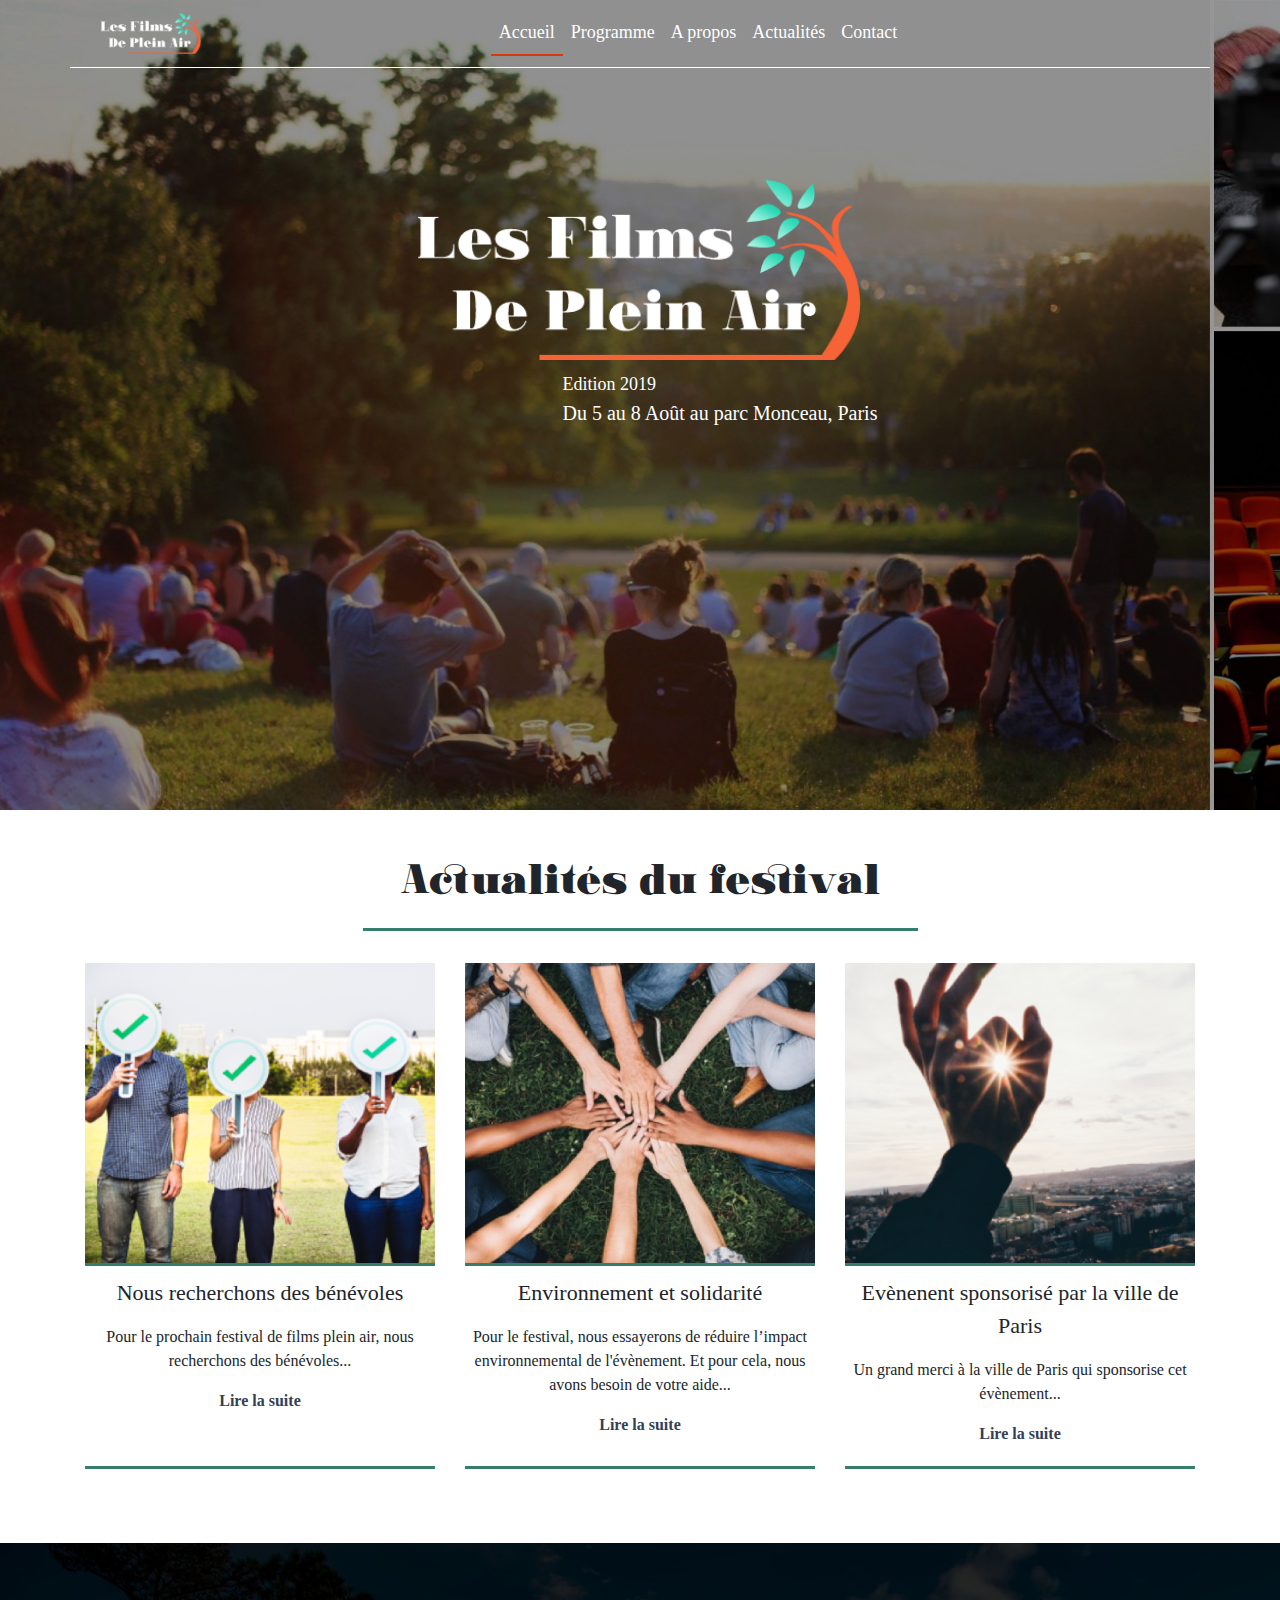
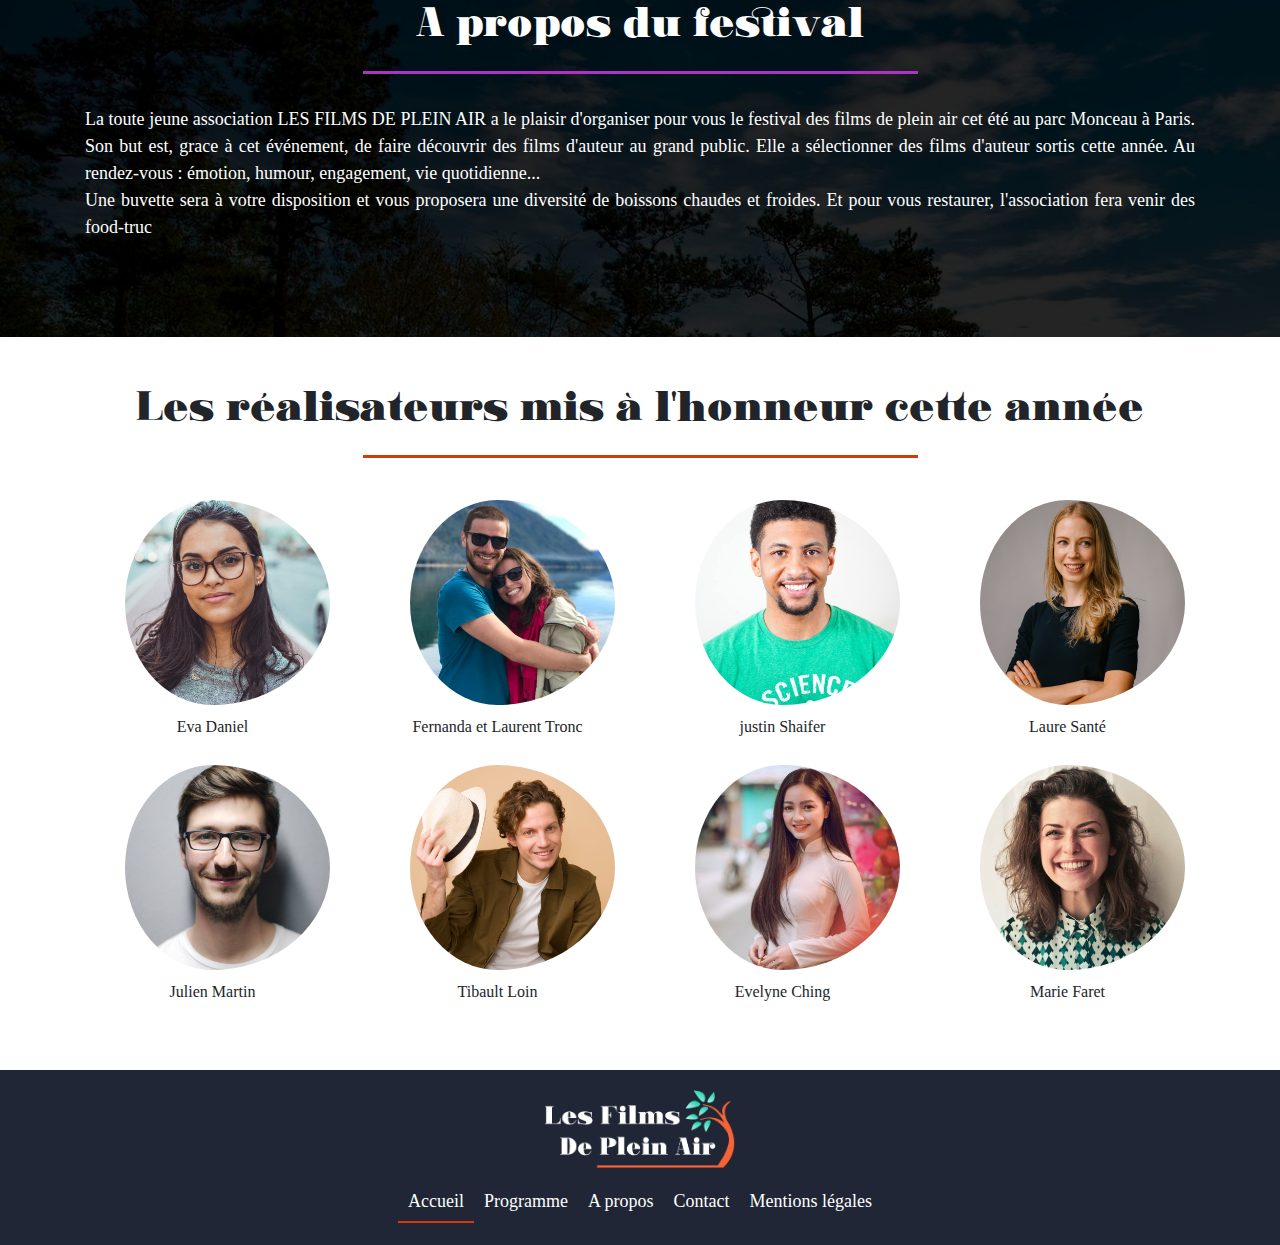
<file: index.html>
<!doctype html>
<html lang="fr">

<head>
    <meta charset="utf-8">
    <title>Festival Les films de plein air</title>
    <meta name="viewport" content="width=device-width, initial-scale=1, shrink-to-fit=no">
    <meta name="description"
        content="festival des films de plein air, films d'auteur, du 5 au 8 aout 2019 au parc monceau à paris" />
    <link rel="stylesheet" href="https://stackpath.bootstrapcdn.com/bootstrap/4.3.1/css/bootstrap.min.css"
        integrity="sha384-ggOyR0iXCbMQv3Xipma34MD+dH/1fQ784/j6cY/iJTQUOhcWr7x9JvoRxT2MZw1T" crossorigin="anonymous">
    <link rel="stylesheet" href="assets/css/style.css">

</head>

<body>

    <header class="header">
        <div class="container-fluid">
            <div class="container text-center container-nav">
                <nav class="navbar navbar-expand-lg navbar-light ">
                    <a class="navbar-brand " href="https://ocp3.marinafront.fr"
                        aria-label="page d'accueil"><img class="logo-navbar" src="assets/images/logo2Bl.png"
                            alt="logo Les films de plein air"></a>
                    <button class="navbar-toggler" type="button" data-toggle="collapse" data-target="#navbarNav"
                        aria-controls="navbarNav" aria-expanded="false" aria-label="Toggle navigation">
                        <span class="navbar-toggler-icon"></span>
                    </button>
                    <div class="collapse navbar-collapse" id="navbarNav">
                        <ul class="navbar-nav  ">
                            <li class="nav-item">
                                <a class="nav-link active" href="https://ocp3.marinafront.fr/">Accueil</a>
                            </li>
                            <li class="nav-item">
                                <a class="nav-link" href="https://ocp3.marinafront.fr/programme.html">Programme</a>
                            </li>
                            <li class="nav-item">
                                <a class="nav-link" href="https://ocp3.marinafront.fr#nous">A propos</a>
                            </li>
                            <li class="nav-item">
                                <a class="nav-link" href="https://ocp3.marinafront.fr/actu.html">Actualités</a>
                            </li>
                            <li class="nav-item">
                                <a class="nav-link" href="https://ocp3.marinafront.fr/contact.html">Contact</a>
                            </li>
                        </ul>
                    </div>
                </nav>
            </div>

            <div class="container text-center container-text-header">
                <img class="logo-header-home" src="assets/images/logo2Bl.png" alt="logo Les films de plein air">
                <div class="text-header-paragraphe">
                    <p class="text-headerL2">Edition 2019</p>
                    <p class="text-headerL3 ">Du 5 au 8 Août au parc Monceau, Paris</p>
                </div>
            </div>

        </div>
    </header>

    <section id="actualites">
        <div class="container">
            <h2>Actualités du festival</h2>
            <hr>
            <div class="row d-flex align-items-stretch ">
                <div class="col-md-4 mb-4">
                    <div class="actualite d-flex flex-column">
                        <div class="container-actualite-img flex-grow-0">
                            <img class="actualite-img" src="assets/images/benevolesMiniature.jpg" alt="">
                        </div>
                        <div class="container-actualite-text flex-grow-1">
                            <p class="actualite-titre ">Nous recherchons des bénévoles</p>
                            <p class="actualite-text">Pour le prochain festival de films plein air, nous recherchons des
                                bénévoles...</p>
                            <a class="colorB" href="https://ocp3.marinafront.fr/actu.html#article1" aria-label="Lire la suite : Nous recherchons des bénévoles">Lire la suite</a>
                        </div>
                    </div>
                </div>
                <div class="col-md-4 mb-4">
                    <div class="actualite d-flex flex-column">
                        <div class="container-actualite-img flex-grow-0">
                            <img class="actualite-img" src="assets/images/solidariteMiniature.jpg" alt="">
                        </div>
                        <div class="container-actualite-text flex-grow-1">
                            <p class="actualite-titre ">Environnement et solidarité</p>
                            <p class="actualite-text">Pour le festival, nous essayerons de réduire l’impact environnemental de l'évènement. Et pour cela, nous avons besoin de votre aide...</p>
                            <a class="colorB" href="https://ocp3.marinafront.fr/actu.html#article2" aria-label="Lire la suite : Environnement et solidarité" >Lire la suite</a>
                        </div>
                    </div>
                </div>
                <div class="col-md-4 mb-4">
                    <div class="actualite d-flex flex-column">
                        <div class="container-actualite-img flex-grow-0">
                            <img class="actualite-img" src="assets/images/parisMiniature.jpg" alt="">
                        </div>
                        <div class="container-actualite-text flex-grow-1">
                            <p class="actualite-titre ">Evènenent sponsorisé par la ville de Paris</p>
                            <p class="actualite-text">Un grand merci à la ville de Paris qui sponsorise cet évènement...</p>
                            <a class="colorB" href="https://ocp3.marinafront.fr/actu.html#article3" aria-label="Lire la suite : Evènenent sponsorisé par la ville de Paris">Lire la suite</a>
                        </div>
                    </div>
                </div>

            </div>
        </div>
    </section>
    <section id="nous">
        <div class="container-fluid nous">
            <div class="container">
                <h2>A propos du festival</h2>
                <hr>
                <p class="text-justify nous-text">La toute jeune association LES FILMS DE PLEIN AIR a le plaisir d'organiser pour
                    vous le festival des
                    films de plein air cet été au parc Monceau à Paris. Son but est, grace à cet événement, de faire
                    découvrir des films d'auteur au grand public. Elle a sélectionner des films d'auteur sortis cette
                    année. Au rendez-vous : émotion, humour, engagement, vie quotidienne... <br>
                    Une buvette sera à votre disposition et vous proposera une diversité de boissons chaudes et froides.
                    Et pour vous restaurer, l'association fera venir des food-truc</p>
            </div>
        </div>
    </section>
    <section>
        <div class="container realisateur">
            <h2>Les réalisateurs mis à l'honneur cette année</h2>
            <hr>
            <div CLASS="row">
                <div class="col-md-3 text-center">
                    <img class="realisateur-img" src="assets/images/realisateurs/danielxavier.jpg" alt="photo de Eva Daniel">
                    <p class="realisateur-texte">Eva Daniel</p>
                </div>
                <div class="col-md-3 text-center">
                    <img class="realisateur-img" src="assets/images/realisateurs/fernandalatronico.jpg" alt="photo de Fernanda et Laurent Tronc">
                    <p class="realisateur-texte">Fernanda et Laurent Tronc</p>
                </div>
                <div class="col-md-3 text-center">
                    <img class="realisateur-img" src="assets/images/realisateurs/justinshaifer.jpg" alt="photo de justin Shaifer">
                    <p class="realisateur-texte">justin Shaifer</p>
                </div>
                <div class="col-md-3 text-center">
                    <img class="realisateur-img" src="assets/images/realisateurs/mentatdgt.jpg" alt="photo de Laure Santé">
                    <p class="realisateur-texte">Laure Santé</p>
                </div>

            </div>
            <div CLASS="row">
                <div class="col-md-3 text-center">
                    <img class="realisateur-img" src="assets/images/realisateurs/pixabay.jpg" alt="photo de Julien Martin">
                    <p class="realisateur-texte">Julien Martin</p>
                </div>
                <div class="col-md-3 text-center">
                    <img class="realisateur-img" src="assets/images/realisateurs/moosephotos.jpg" alt="photo de Tibault Loin">
                    <p class="realisateur-texte">Tibault Loin</p>
                </div>
                <div class="col-md-3 text-center">
                    <img class="realisateur-img" src="assets/images/realisateurs/ching.jpg" alt="photo de Evelyne Ching">
                    <p class="realisateur-texte">Evelyne Ching</p>
                </div>
                <div class="col-md-3 text-center">
                    <img class="realisateur-img" src="assets/images/realisateurs/brucemars.jpg" alt="photo de Marie Faret">
                    <p class="realisateur-texte">Marie Faret</p>
                </div>
            </div>
        </div>
    </section>
    <footer class="container-fluid">
        <div class="container">
            <div CLASS="row">
                <div class="col-6 offset-3 col-sm-4 offset-sm-4 col-md-2 offset-md-5 footer-logo">
                    <img class="logo" src="assets/images/logo2Bl.png" alt="logo les films de plein air">
                </div>
            </div>
        </div>
        <div class="container">
            <div CLASS="row">
                <div class="footer-nav">
                    <ul class="navbar-nav navbar-collapse">
                        <li class="nav-item">
                            <a class="active " href="https://ocp3.marinafront.fr/">Accueil</a>
                        </li>
                        <li class="nav-item">
                            <a class="" href="https://ocp3.marinafront.fr/programme.html">Programme</a>
                        </li>
                        <li class="nav-item">
                            <a class="" href="https://ocp3.marinafront.fr#nous">A propos</a>
                        </li>
                        <li class="nav-item">
                            <a class="" href="https://ocp3.marinafront.fr/contact.html">Contact</a>
                        </li>
                        <li class="nav-item">
                            <a class="" href="https://ocp3.marinafront.fr/">Mentions légales</a>
                        </li>
                    </ul>
                </div>
            </div>
        </div>
    </footer>

    <script src="https://code.jquery.com/jquery-3.3.1.slim.min.js"
        integrity="sha384-q8i/X+965DzO0rT7abK41JStQIAqVgRVzpbzo5smXKp4YfRvH+8abtTE1Pi6jizo"
        crossorigin="anonymous"></script>
    <script src="https://cdnjs.cloudflare.com/ajax/libs/popper.js/1.14.7/umd/popper.min.js"
        integrity="sha384-UO2eT0CpHqdSJQ6hJty5KVphtPhzWj9WO1clHTMGa3JDZwrnQq4sF86dIHNDz0W1"
        crossorigin="anonymous"></script>
    <script src="https://stackpath.bootstrapcdn.com/bootstrap/4.3.1/js/bootstrap.min.js"
        integrity="sha384-JjSmVgyd0p3pXB1rRibZUAYoIIy6OrQ6VrjIEaFf/nJGzIxFDsf4x0xIM+B07jRM"
        crossorigin="anonymous"></script>
</body>

</html>
</file>
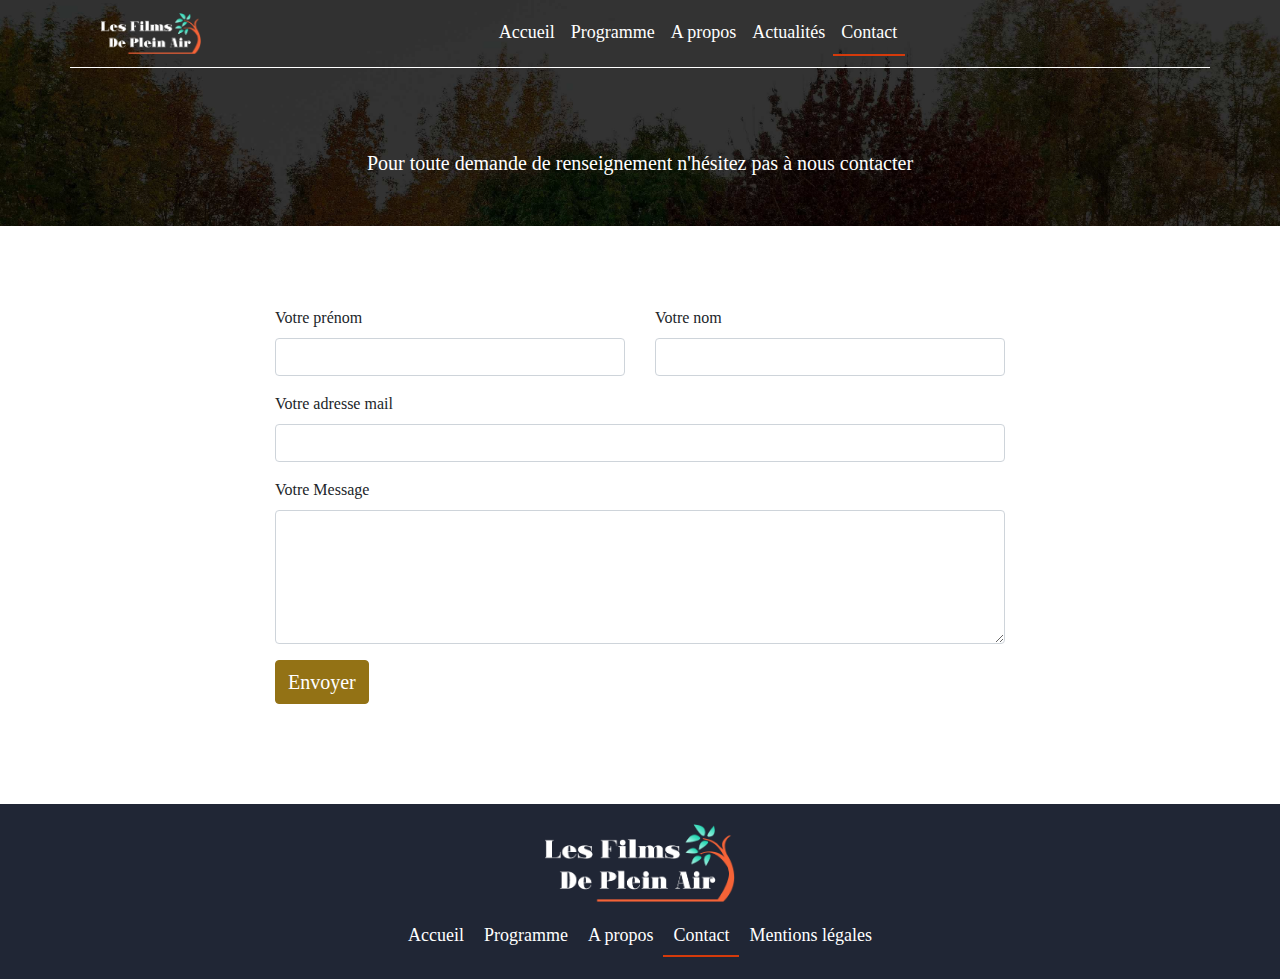
<file: contact.html>
<!doctype html>
<html lang="fr">

<head>
    <meta charset="utf-8">
    <meta name="viewport" content="width=device-width, initial-scale=1, shrink-to-fit=no">
    <meta name="description" content="festival des films de plein air, nous contacter" />
    <title>Festival Les films de plein air</title>
    <link rel="stylesheet" href="https://stackpath.bootstrapcdn.com/bootstrap/4.3.1/css/bootstrap.min.css"
        integrity="sha384-ggOyR0iXCbMQv3Xipma34MD+dH/1fQ784/j6cY/iJTQUOhcWr7x9JvoRxT2MZw1T" crossorigin="anonymous">
    <link rel="stylesheet" href="assets/css/style.css">

</head>

<body>
    <header class="header-contact">
        <div class="container-fluid">
            <!--<img class="banniere" src="assets/images/header.jpg" alt="Bannière du festival films en plein air edition 2019">-->
            <div class="container text-center container-nav">
                <nav class="navbar navbar-expand-lg ">
                    <a class="navbar-brand" href="https://ocp3.marinafront.fr"
                        aria-label="page d'accueil"><img class="logo-navbar" src="assets/images/logo2Bl.png"
                            alt="logo Les films de plein air"></a>
                    <button class="navbar-toggler" type="button" data-toggle="collapse" data-target="#navbarNav"
                        aria-controls="navbarNav" aria-expanded="false" aria-label="Toggle navigation">
                        <span class="navbar-toggler-icon"></span>
                    </button>
                    <div class="collapse navbar-collapse" id="navbarNav">
                        <ul class="navbar-nav  ">
                            <li class="nav-item">
                                <a class="nav-link " href="https://ocp3.marinafront.fr/">Accueil</a>
                            </li>
                            <li class="nav-item">
                                <a class="nav-link " href="https://ocp3.marinafront.fr/programme.html">Programme</a>
                            </li>
                            <li class="nav-item">
                                <a class="nav-link" href="https://ocp3.marinafront.fr#nous">A propos</a>
                            </li>
                            <li class="nav-item">
                                <a class="nav-link" href="https://ocp3.marinafront.fr/actu.html">Actualités</a>
                            </li>
                            <li class="nav-item">
                                <a class="nav-link active" href="https://ocp3.marinafront.fr/contact.html">Contact</a>
                            </li>
                        </ul>
                    </div>
                </nav>
            </div>

            <div class="container text-center">
                <div class="text-header text-header-pageProgramme">
                    <p class="text-headerL3 pb-5">Pour toute demande de renseignement n'hésitez pas à nous contacter</p>
                </div>
            </div>
        </div>
    </header>

    <section>
        <div class="container">
            <div class="row">
                <div class="col-md-8 offset-md-2">
                    <form>
                        <div class="row">
                            <div class="col-6">
                                <div class="form-group">
                                    <label for="prenom">Votre prénom</label>
                                    <input type="text" class="form-control" id="prenom">
                                </div>
                            </div>
                            <div class="col-6">
                                <div class="form-group">
                                    <label for="nom">Votre nom</label>
                                    <input type="text" class="form-control" id="nom">
                                </div>
                            </div>
                        </div>
                        <div class="row">
                            <div class="col-12">
                                <div class="form-group">
                                    <label for="mail">Votre adresse mail</label>
                                    <input type="email" class="form-control" id="mail">
                                </div>
                            </div>
                        </div>
                        <div class="row">
                            <div class="col-12">
                                <div class="form-group">
                                    <label for="message">Votre Message</label>
                                    <textarea class="form-control" id="message" rows="5"></textarea>
                                </div>
                            </div>
                        </div>
                        <button type="submit" class="btn btn-primary ">Envoyer</button>
                    </form>
                </div>
            </div>

        </div>
    </section>

    <footer class="container-fluid">
        <div class="container">
            <div CLASS="row">
                <div class="col-6 offset-3 col-sm-4 offset-sm-4 col-md-2 offset-md-5 footer-logo">
                    <img class="logo" src="assets/images/logo2Bl.png" alt="logo les films de plein air">
                </div>
            </div>
        </div>
        <div class="container">
            <div CLASS="row">
                <div class="footer-nav">
                    <ul class="navbar-nav navbar-collapse">
                        <li class="nav-item">
                            <a class=" " href="https://ocp3.marinafront.fr">Accueil</a>
                        </li>
                        <li class="nav-item">
                            <a class="" href="https://ocp3.marinafront.fr/programme.html">Programme</a>
                        </li>
                        <li class="nav-item">
                            <a class="" href="https://ocp3.marinafront.fr#nous">A propos</a>
                        </li>
                        <li class="nav-item">
                            <a class="active" href="https://ocp3.marinafront.fr/contact.html">Contact</a>
                        </li>
                        <li class="nav-item">
                            <a class="" href="https://ocp3.marinafront.fr">Mentions légales</a>
                        </li>
                    </ul>
                </div>
            </div>
        </div>
    </footer>

    <script src="https://code.jquery.com/jquery-3.3.1.slim.min.js"
        integrity="sha384-q8i/X+965DzO0rT7abK41JStQIAqVgRVzpbzo5smXKp4YfRvH+8abtTE1Pi6jizo"
        crossorigin="anonymous"></script>
    <script src="https://cdnjs.cloudflare.com/ajax/libs/popper.js/1.14.7/umd/popper.min.js"
        integrity="sha384-UO2eT0CpHqdSJQ6hJty5KVphtPhzWj9WO1clHTMGa3JDZwrnQq4sF86dIHNDz0W1"
        crossorigin="anonymous"></script>
    <script src="https://stackpath.bootstrapcdn.com/bootstrap/4.3.1/js/bootstrap.min.js"
        integrity="sha384-JjSmVgyd0p3pXB1rRibZUAYoIIy6OrQ6VrjIEaFf/nJGzIxFDsf4x0xIM+B07jRM"
        crossorigin="anonymous"></script>
</body>

</html>
</file>
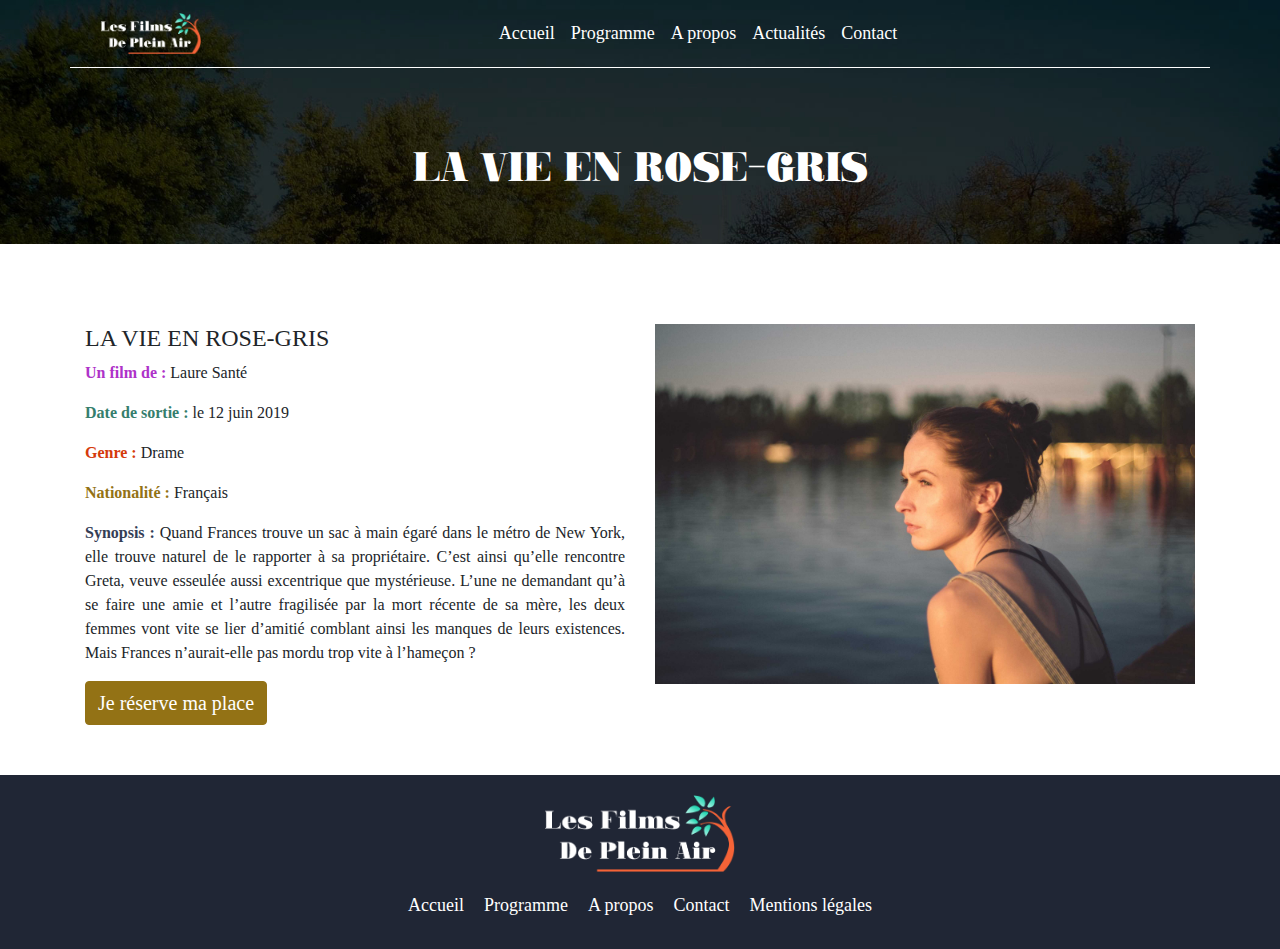
<file: film.html>
<!doctype html>
<html lang="fr">

<head>
   <meta charset="utf-8">
   <meta name="viewport" content="width=device-width, initial-scale=1, shrink-to-fit=no">
   <title>Festival Les films de plein air</title>
   <meta name="description" content="festival des films de plein air, film la vie en rose-gris de Laure santé" />
   <link rel="stylesheet" href="https://stackpath.bootstrapcdn.com/bootstrap/4.3.1/css/bootstrap.min.css"
      integrity="sha384-ggOyR0iXCbMQv3Xipma34MD+dH/1fQ784/j6cY/iJTQUOhcWr7x9JvoRxT2MZw1T" crossorigin="anonymous">
   <link rel="stylesheet" href="assets/css/style.css">

</head>

<body>
   <header class="header-film">
      <div class="container-fluid">
         <!--<img class="banniere" src="assets/images/header.jpg" alt="Bannière du festival films en plein air edition 2019">-->
         <div class="container text-center container-nav">
            <nav class="navbar navbar-expand-lg ">
               <a class="navbar-brand " href="https://ocp3.marinafront.fr"
                  aria-label="page d'accueil"><img class="logo-navbar" src="assets/images/logo2Bl.png"
                     alt="logo Les films de plein air"></a>
               <button class="navbar-toggler" type="button" data-toggle="collapse" data-target="#navbarNav"
                  aria-controls="navbarNav" aria-expanded="false" aria-label="Toggle navigation">
                  <span class="navbar-toggler-icon"></span>
               </button>
               <div class="collapse navbar-collapse" id="navbarNav">
                  <ul class="navbar-nav  ">
                     <li class="nav-item">
                        <a class="nav-link " href="https://ocp3.marinafront.fr">Accueil</a>
                     </li>
                     <li class="nav-item">
                        <a class="nav-link " href="https://ocp3.marinafront.fr/programme.html">Programme</a>
                     </li>
                     <li class="nav-item">
                        <a class="nav-link" href="https://ocp3.marinafront.fr#nous">A propos</a>
                     </li>
                     <li class="nav-item">
                        <a class="nav-link" href="https://ocp3.marinafront.fr/actu.html">Actualités</a>
                     </li>
                     <li class="nav-item">
                        <a class="nav-link" href="https://ocp3.marinafront.fr/contact.html">Contact</a>
                     </li>
                  </ul>
               </div>
            </nav>
         </div>

         <div class="container text-center">
            <div class="text-header text-header-pageProgramme">
               <h2 class="titreFilm pb-5">La vie en rose-gris</h2>
            </div>
         </div>
      </div>
   </header>

   <section class="sectionFilm">
      <div class="container">
         <div class="row">
            <div class="col-md-6">
               <img class="image-film-mobile" src="./assets/images/adult-beautiful-blur-171296.jpg" alt="image du film le vie en rose-gris">
               <h4 class="titre-film-mobile">LA VIE EN ROSE-GRIS</h4>
               <p><span class="colorR ">Un film de :</span> Laure Santé</p>
               <p><span class="colorV ">Date de sortie : </span>le 12 juin 2019</p>
               <p><span class="colorO ">Genre : </span>Drame</p>
               <p><span class="colorJ ">Nationalité : </span>Français</p>
               <p class="text-justify"><span class="colorB ">Synopsis : </span>Quand Frances trouve un
                  sac à
                  main égaré dans le métro de New York, elle trouve naturel de
                  le rapporter à sa propriétaire. C’est ainsi qu’elle rencontre Greta, veuve esseulée aussi excentrique
                  que mystérieuse. L’une ne demandant qu’à se faire une amie et l’autre fragilisée par la mort récente
                  de sa mère, les deux femmes vont vite se lier d’amitié comblant ainsi les manques de leurs existences.
                  Mais Frances n’aurait-elle pas mordu trop vite à l’hameçon ?</p>
               <a href="https://ocp3.marinafront.fr/reservation.html"><button class="btn btn-primary">Je
                     réserve ma place</button></a>
            </div>
            <div class="col-md-6">
               <img class="image-film-desktop" src="./assets/images/adult-beautiful-blur-171296.jpg" alt="image du film le vie en rose-gris">
            </div>
         </div>
      </div>
   </section>

   <footer class="container-fluid">
      <div class="container">
         <div CLASS="row">
            <div class="col-6 offset-3 col-sm-4 offset-sm-4 col-md-2 offset-md-5 footer-logo">
               <img class="logo" src="assets/images/logo2Bl.png" alt="logo les films de plein air">
            </div>
         </div>
      </div>
      <div class="container">
         <div CLASS="row">
            <div class="footer-nav">
               <ul class="navbar-nav navbar-collapse">
                  <li class="nav-item">
                     <a class=" " href="https://ocp3.marinafront.fr">Accueil</a>
                  </li>
                  <li class="nav-item">
                     <a class="" href="https://ocp3.marinafront.fr/programme.html">Programme</a>
                  </li>
                  <li class="nav-item">
                     <a class="" href="https://ocp3.marinafront.fr#nous">A propos</a>
                  </li>
                  <li class="nav-item">
                     <a class="" href="https://ocp3.marinafront.fr/contact.html">Contact</a>
                  </li>
                  <li class="nav-item">
                     <a class="" href="https://ocp3.marinafront.fr">Mentions légales</a>
                  </li>
               </ul>
            </div>
         </div>
      </div>
   </footer>


   <script src="https://code.jquery.com/jquery-3.3.1.slim.min.js"
      integrity="sha384-q8i/X+965DzO0rT7abK41JStQIAqVgRVzpbzo5smXKp4YfRvH+8abtTE1Pi6jizo"
      crossorigin="anonymous"></script>
   <script src="https://cdnjs.cloudflare.com/ajax/libs/popper.js/1.14.7/umd/popper.min.js"
      integrity="sha384-UO2eT0CpHqdSJQ6hJty5KVphtPhzWj9WO1clHTMGa3JDZwrnQq4sF86dIHNDz0W1"
      crossorigin="anonymous"></script>
   <script src="https://stackpath.bootstrapcdn.com/bootstrap/4.3.1/js/bootstrap.min.js"
      integrity="sha384-JjSmVgyd0p3pXB1rRibZUAYoIIy6OrQ6VrjIEaFf/nJGzIxFDsf4x0xIM+B07jRM"
      crossorigin="anonymous"></script>
</body>

</html>
</file>
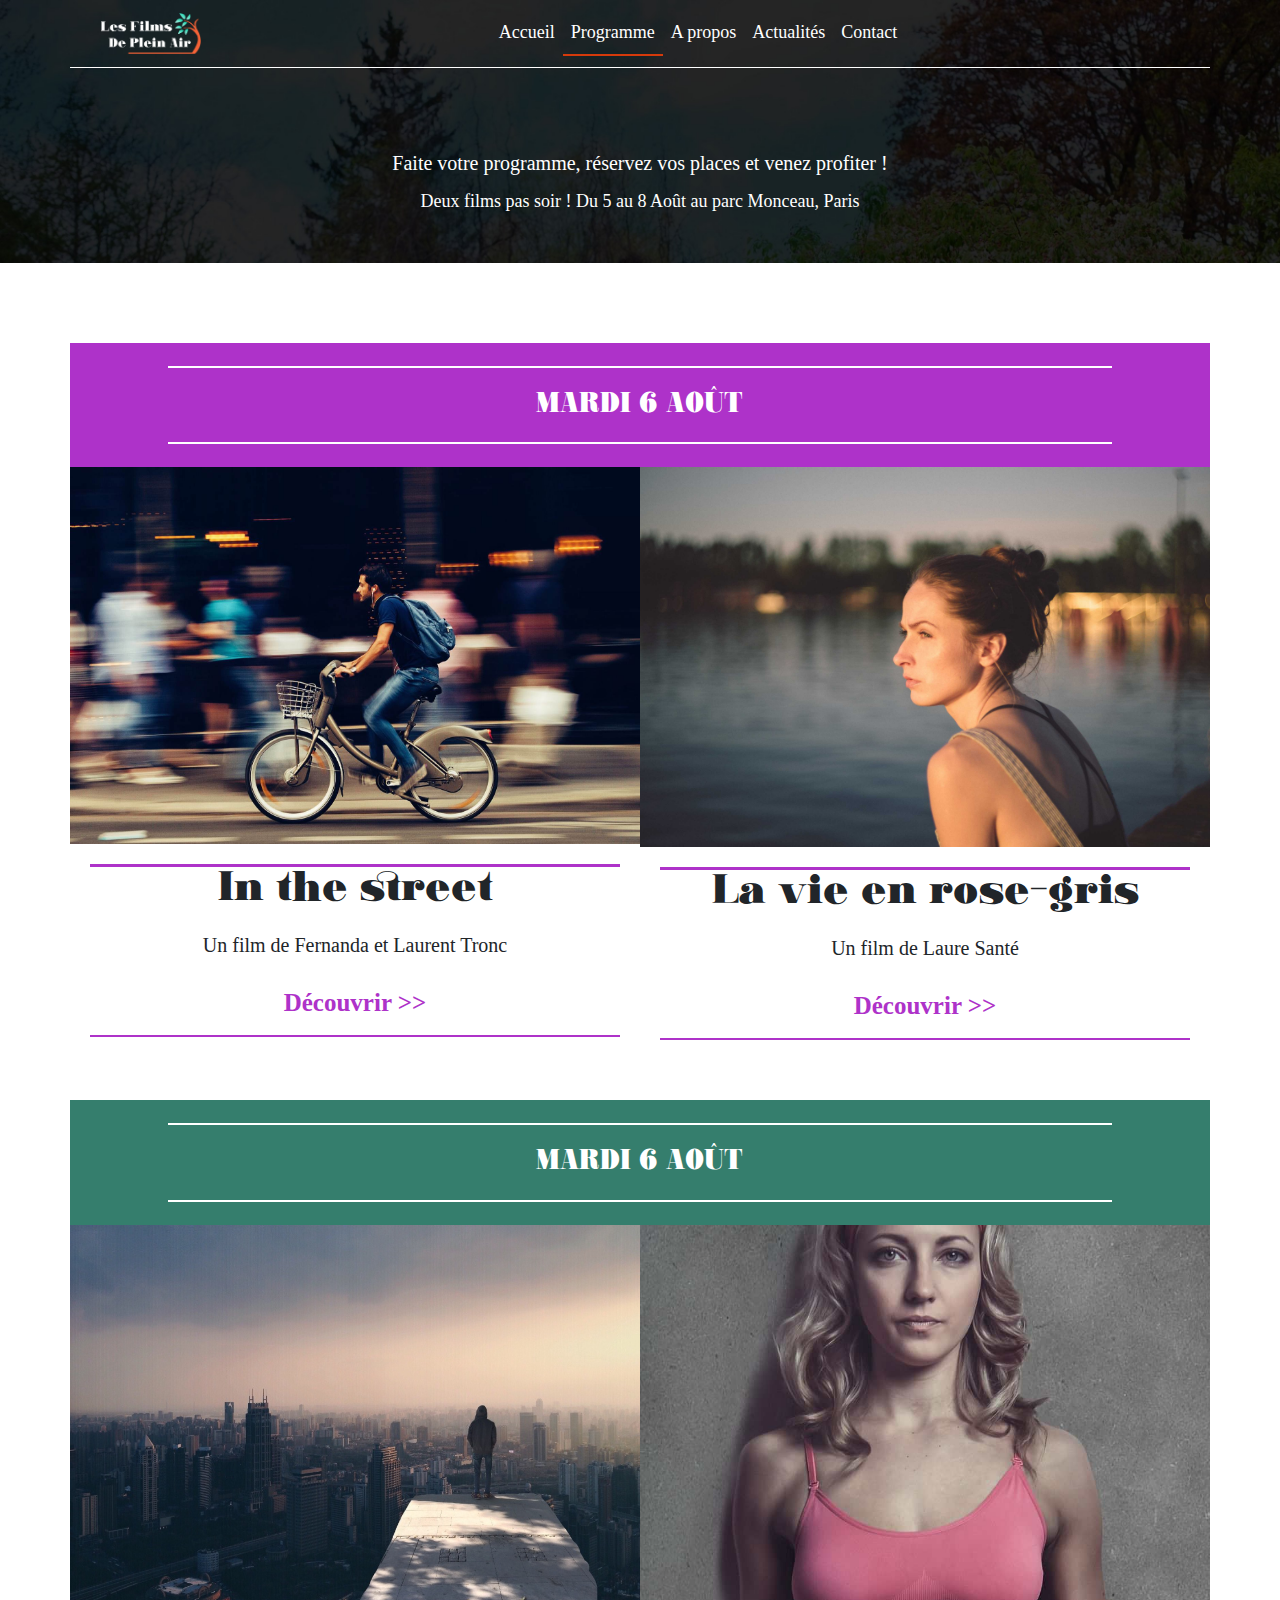
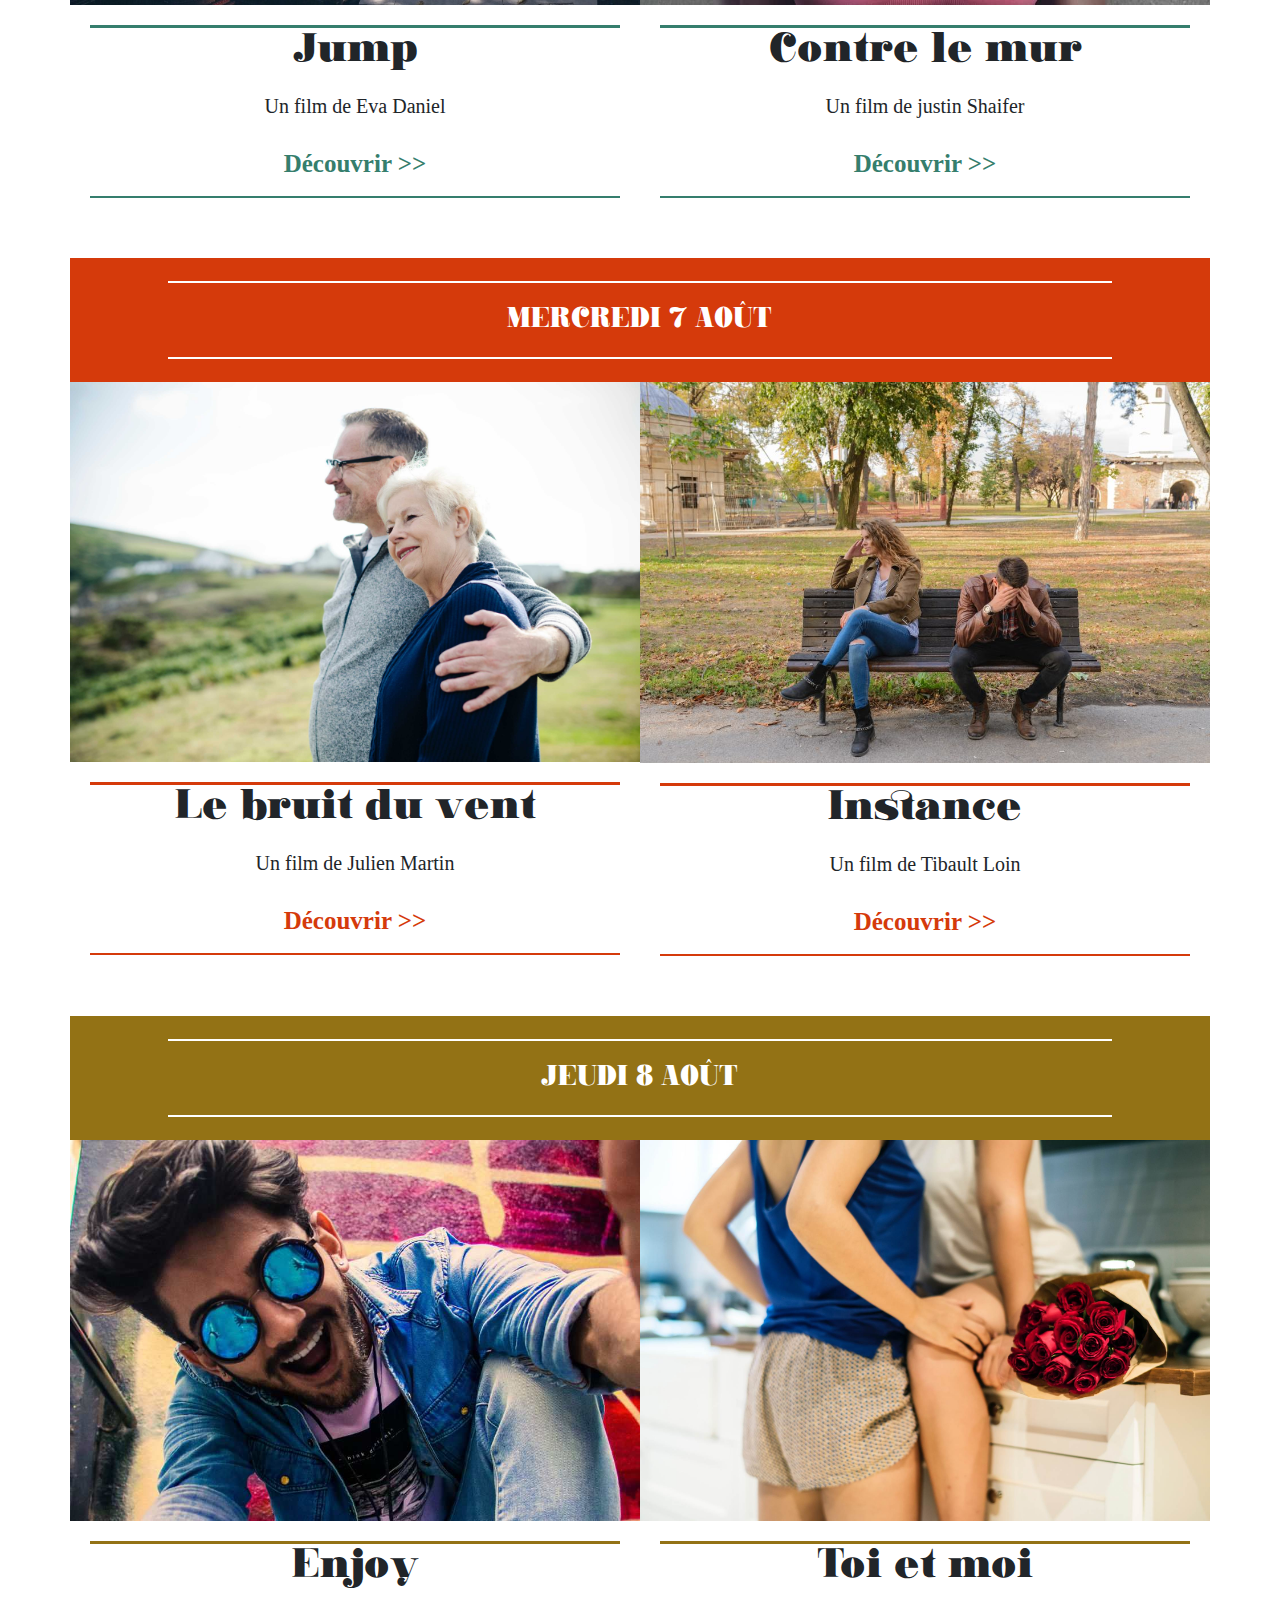
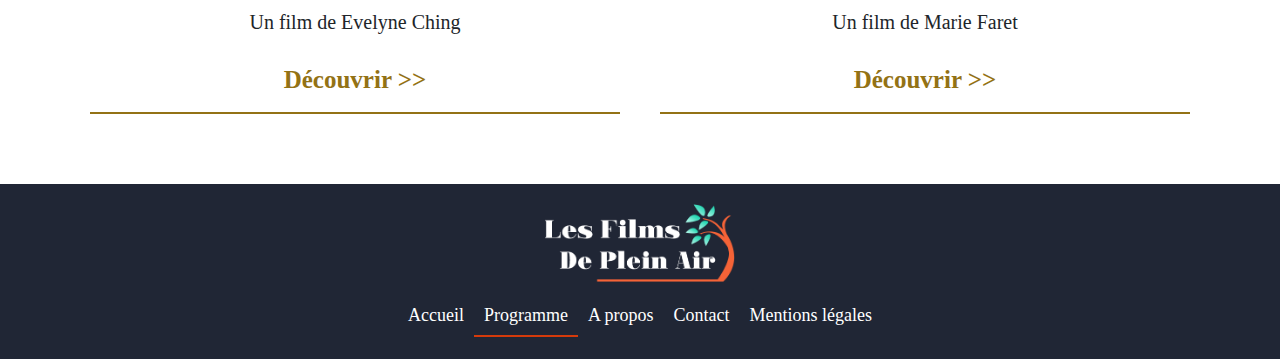
<file: programme.html>
<!doctype html>
<html lang="fr">

<head>
    <meta charset="utf-8">
    <meta name="viewport" content="width=device-width, initial-scale=1, shrink-to-fit=no">
    <title>Festival Les films de plein air</title>
    <meta name="description"
        content="festival des films de plein air, du 5 au 8 aout 2019 au parc monceau à paris, tout le programme" />
    <link rel="stylesheet" href="https://stackpath.bootstrapcdn.com/bootstrap/4.3.1/css/bootstrap.min.css"
        integrity="sha384-ggOyR0iXCbMQv3Xipma34MD+dH/1fQ784/j6cY/iJTQUOhcWr7x9JvoRxT2MZw1T" crossorigin="anonymous">
    <link rel="stylesheet" href="assets/css/style.css">

</head>

<body>
    <header class="header-programme">
        <div class="container-fluid">
            <!--<img class="banniere" src="assets/images/header.jpg" alt="Bannière du festival films en plein air edition 2019">-->
            <div class="container text-center container-nav">
                <nav class="navbar navbar-expand-lg ">
                    <a class="navbar-brand " href="https://ocp3.marinafront.fr" aria-label="page d'accueil"><img
                            class="logo-navbar" src="assets/images/logo2Bl.png" alt="logo Les films de plein air"></a>
                    <button class="navbar-toggler" type="button" data-toggle="collapse" data-target="#navbarNav"
                        aria-controls="navbarNav" aria-expanded="false" aria-label="Toggle navigation">
                        <span class="navbar-toggler-icon"></span>
                    </button>
                    <div class="collapse navbar-collapse" id="navbarNav">
                        <ul class="navbar-nav  ">
                            <li class="nav-item">
                                <a class="nav-link " href="https://ocp3.marinafront.fr">Accueil</a>
                            </li>
                            <li class="nav-item">
                                <a class="nav-link active"
                                    href="https://ocp3.marinafront.fr/programme.html">Programme</a>
                            </li>
                            <li class="nav-item">
                                <a class="nav-link" href="https://ocp3.marinafront.fr#nous">A propos</a>
                            </li>
                            <li class="nav-item">
                                <a class="nav-link" href="https://ocp3.marinafront.fr/actu.html">Actualités</a>
                            </li>
                            <li class="nav-item">
                                <a class="nav-link" href="https://ocp3.marinafront.fr/contact.html">Contact</a>
                            </li>
                        </ul>
                    </div>
                </nav>
            </div>

            <div class="container text-center">
                <div class="text-header text-header-pageProgramme">
                    <p class="text-headerL3">Faite votre programme, réservez vos places et venez profiter !</p>
                    <p class="text-headerL2 pb-5">Deux films pas soir ! Du 5 au 8 Août au parc Monceau, Paris</p>
                </div>
            </div>
        </div>
    </header>

    <section class="programme">
        <div class="container">

            <div class=" programme-un-jour row-jour1">
                <div class="row">
                    <div class="col-md-12 jour jour1">
                        <div class="jour-date-container">
                            <div class="jour-date">
                                <h2>mardi 6 Août</h2>
                            </div>
                        </div>
                    </div>
                </div>
                <div class="row ">
                    <div class="col-md-6 film">
                        <div class="img-film">
                            <img src="assets/images/action-adult-athletes-310983.jpg" class=""
                                 alt="image du film 'In the street' représentant un homme à vélo roulant à toute allure">
                        </div>
                        <div class="jourR">
                            <div class="effect-mobile">
                                <div class="bordureR">
                                    <h2>In the street</h2>
                                    <p>Un film de Fernanda et Laurent Tronc</p>
                                    <a href="#" aria-label="Découvrir : In the street" class="colorR">Découvrir >></a>
                                </div>
                            </div>
                        </div>
                    </div>
                    <div class="col-md-6 film">
                        <div class="img-film">
                            <img src="assets/images/adult-beautiful-blur-171296.jpg" class=""
                                 alt="image du film 'La vie en rose-gris' représentant une femme assise un bord d'un fleuve le regard dans le vide">
                        </div>
                        <div class="jourR">
                            <div class="effect-mobile">
                                <div class="bordureR">
                                    <h2>La vie en rose-gris</h2>
                                    <p>Un film de Laure Santé</p>
                                    <a href="https://ocp3.marinafront.fr/film.html" aria-label="Découvrir : La vie en rose-gris" class="colorR">Découvrir >></a>
                                </div>
                            </div>
                        </div>
                    </div>
                </div>
            </div>

            <div class=" programme-un-jour row-jour2">
                <div class="row">
                    <div class="col-md-12 jour jour2">
                        <div class="jour-date-container">
                            <div class="jour-date">
                                <h2>mardi 6 Août</h2>
                            </div>
                        </div>
                    </div>
                </div>
                <div class="row ">
                    <div class="col-md-6 film">
                        <div class="img-film">
                            <img src="assets/images/architecture-buildings-city-220444.jpg" class=""
                                 alt="image du film 'Jump' représentant un ville vue du au d'un gratte ciel avec un homme au bord du vide au premier plan">
                        </div>
                        <div class="jourV">
                            <div class="effect-mobile">
                                <div class="bordureV">
                                    <h2>Jump</h2>
                                    <p>Un film de Eva Daniel</p>
                                    <a href="#" aria-label="Découvrir : Jump" class="colorV">Découvrir >></a>
                                </div>
                            </div>
                        </div>
                    </div>
                    <div class="col-md-6 film">
                        <div class="img-film">
                            <img src="assets/images/abs-adult-athletic-girl-209895.jpg" class="-top"
                                 alt="image du film 'Contre le mur' représentant une femme au regard perçant en tenue courte dos à un mur">
                        </div>
                        <div class="jourV">
                            <div class="effect-mobile">
                                <div class="bordureV">
                                    <h2>Contre le mur</h2>
                                    <p>Un film de justin Shaifer</p>
                                   <a href="#" aria-label="Découvrir : Contre le mur" class="colorV">Découvrir >></a>
                                </div>
                            </div>
                        </div>
                    </div>
                </div>
            </div>


            <div class=" programme-un-jour row-jour3">
                <div class="row">
                    <div class="col-md-12 jour jour3">
                        <div class="jour-date-container">
                            <div class="jour-date">
                                <h2>mercredi 7 Août</h2>
                            </div>
                        </div>
                    </div>
                </div>
                <div class="row ">
                <div class="col-md-6 film">
                    <div class="img-film">
                        <img src="assets/images/adults-arms-around-couple-1586481.jpg" class=""
                             alt="image du film 'Le bruit du vent' représentant un couple de personnes agées heureux dans un décor naturel">
                    </div>
                    <div class="jourO">
                        <div class="effect-mobile">
                            <div class="bordureO">
                                <h2>Le bruit du vent</h2>
                                <p>Un film de Julien Martin</p>
                                <a href="#" aria-label="Découvrir : Le bruit du vent" class="colorO">Découvrir >></a>
                            </div>
                        </div>
                    </div>
                </div>
                <div class="col-md-6 film">
                    <div class="img-film">
                        <img src="assets/images/argument-bench-breakup-984949.jpg" class="img-top"
                             alt="image du film 'Instance' représentant un couple assis sur un banc public qui ne se regade pas, ils ont l'air lassés">
                    </div>
                    <div class="jourO">
                        <div class="effect-mobile">
                            <div class="bordureO">
                                <h2>Instance</h2>
                                <p>Un film de Tibault Loin</p>
                                <a href="#" aria-label="Découvrir : Instance" class="colorO">Découvrir >></a>
                            </div>
                        </div>
                    </div>
                </div>
                </div>
            </div>


            <div class=" programme-un-jour row-jour4">
                <div class="row">
                    <div class="col-md-12 jour jour4">
                        <div class="jour-date-container">
                            <div class="jour-date">
                                <h2>Jeudi 8 Août</h2>
                            </div>
                        </div>
                    </div>
                </div>
                <div class="row">
                    <div class="col-md-6 film">
                        <div class="img-film">
                            <img src="assets/images/blue-boy-daylight-1205033.jpg" class="-top"
                                alt="image du film 'Enjoy' représentant un homme très joyeux s'approchant de la caméra dans un décor très coloré">
                        </div>
                        <div class="jourJ">
                            <div class="effect-mobile">
                                <div class="bordureJ">
                                <h2>Enjoy</h2>
                                <p>Un film de Evelyne Ching</p>
                                <a href="#" aria-label="Découvrir : Enjoy" class="colorJ">Découvrir >></a>
                                </div>
                            </div>
                        </div>
                    </div>
                    <div class="col-md-6 film">
                        <div class="img-film">
                            <img src="assets/images/bouquet-cabinet-contemporary-1288485.jpg" class="-top"
                                alt="image du film 'Toi et moi' représentant un moyen plan de deux femmes dans une position intime, l'une assise sur un plan de travail et l'autre debout">
                        </div>
                        <div class="jourJ">
                            <div class="effect-mobile">
                                <div class="bordureJ">
                                    <h2>Toi et moi</h2>
                                    <p>Un film de Marie Faret</p>
                                    <a href="#" aria-label="Découvrir : Toi et moi" class="colorJ">Découvrir >></a>
                                </div>
                            </div>
                        </div>
                    </div>
                </div>

            </div>
        </div>
        <!--</div>-->
    </section>
    <footer class="container-fluid">
        <div class="container">
            <div CLASS="row">
                <div class="col-6 offset-3 col-sm-4 offset-sm-4 col-md-2 offset-md-5 footer-logo">
                    <img class="logo" src="assets/images/logo2Bl.png" alt="logo les films de plein air">
                </div>
            </div>
        </div>
        <div class="container">
            <div CLASS="row">
                <div class="footer-nav">
                    <ul class="navbar-nav navbar-collapse">
                        <li class="nav-item">
                            <a class=" " href="https://ocp3.marinafront.fr">Accueil</a>
                        </li>
                        <li class="nav-item">
                            <a class="active" href="https://ocp3.marinafront.fr/programme.html">Programme</a>
                        </li>
                        <li class="nav-item">
                            <a class="" href="https://ocp3.marinafront.fr#nous">A propos</a>
                        </li>
                        <li class="nav-item">
                            <a class="" href="https://ocp3.marinafront.fr/contact.html">Contact</a>
                        </li>
                        <li class="nav-item">
                            <a class="" href="https://ocp3.marinafront.fr">Mentions légales</a>
                        </li>
                    </ul>
                </div>
            </div>
        </div>
    </footer>


    <script src="https://code.jquery.com/jquery-3.3.1.slim.min.js"
        integrity="sha384-q8i/X+965DzO0rT7abK41JStQIAqVgRVzpbzo5smXKp4YfRvH+8abtTE1Pi6jizo"
        crossorigin="anonymous"></script>
    <script src="https://cdnjs.cloudflare.com/ajax/libs/popper.js/1.14.7/umd/popper.min.js"
        integrity="sha384-UO2eT0CpHqdSJQ6hJty5KVphtPhzWj9WO1clHTMGa3JDZwrnQq4sF86dIHNDz0W1"
        crossorigin="anonymous"></script>
    <script src="https://stackpath.bootstrapcdn.com/bootstrap/4.3.1/js/bootstrap.min.js"
        integrity="sha384-JjSmVgyd0p3pXB1rRibZUAYoIIy6OrQ6VrjIEaFf/nJGzIxFDsf4x0xIM+B07jRM"
        crossorigin="anonymous"></script>
</body>

</html>
</file>
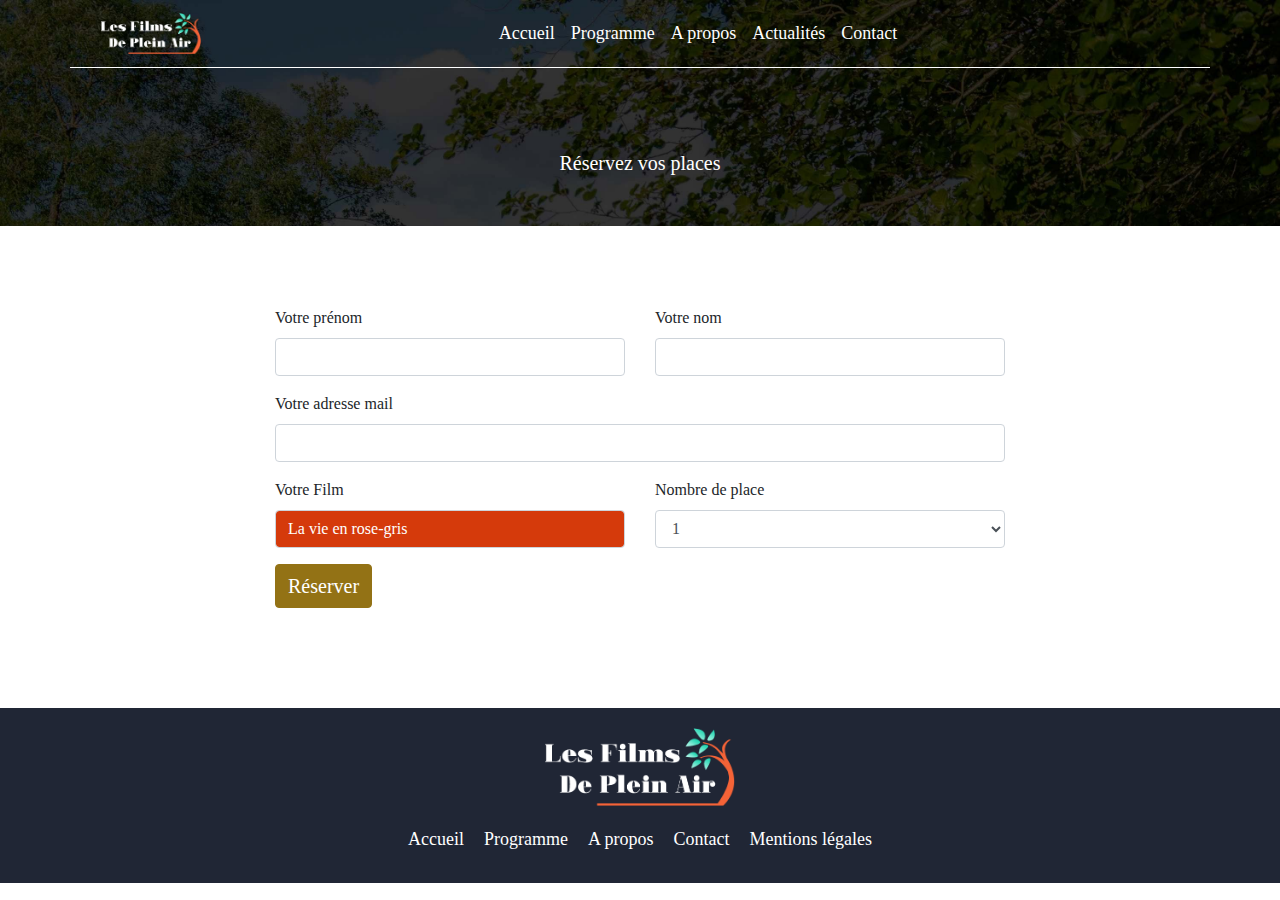
<file: reservation.html>
<!doctype html>
<html lang="fr">

<head>
   <meta charset="utf-8">
   <meta name="viewport" content="width=device-width, initial-scale=1, shrink-to-fit=no">
   <title>Festival Les films de plein air</title>
   <link rel="stylesheet" href="https://stackpath.bootstrapcdn.com/bootstrap/4.3.1/css/bootstrap.min.css"
      integrity="sha384-ggOyR0iXCbMQv3Xipma34MD+dH/1fQ784/j6cY/iJTQUOhcWr7x9JvoRxT2MZw1T" crossorigin="anonymous">
   <link rel="stylesheet" href="assets/css/style.css">

</head>

<body>
   <header class="header-reservation">
      <div class="container-fluid">
         <!--<img class="banniere" src="assets/images/header.jpg" alt="Bannière du festival films en plein air edition 2019">-->
         <div class="container text-center container-nav">
            <nav class="navbar navbar-expand-lg ">
               <a class="navbar-brand " href="https://ocp3.marinafront.fr"
                  aria-label="page d'accueil"><img class="logo-navbar" src="assets/images/logo2Bl.png"
                     alt="logo Les films de plein air"></a>
               <button class="navbar-toggler" type="button" data-toggle="collapse" data-target="#navbarNav"
                  aria-controls="navbarNav" aria-expanded="false" aria-label="Toggle navigation">
                  <span class="navbar-toggler-icon"></span>
               </button>
               <div class="collapse navbar-collapse" id="navbarNav">
                  <ul class="navbar-nav  ">
                     <li class="nav-item">
                        <a class="nav-link " href="https://ocp3.marinafront.fr">Accueil</a>
                     </li>
                     <li class="nav-item">
                        <a class="nav-link " href="https://ocp3.marinafront.fr/programme.html">Programme</a>
                     </li>
                     <li class="nav-item">
                        <a class="nav-link" href="https://ocp3.marinafront.fr#nous">A propos</a>
                     </li>
                     <li class="nav-item">
                        <a class="nav-link" href="https://ocp3.marinafront.fr/actu.html">Actualités</a>
                     </li>
                     <li class="nav-item">
                        <a class="nav-link " href="https://ocp3.marinafront.fr/contact.html">Contact</a>
                     </li>
                  </ul>
               </div>
            </nav>
         </div>

         <div class="container text-center">
            <div class="text-header text-header-pageProgramme">
               <p class="text-headerL3 pb-5">Réservez vos places </p>
            </div>
         </div>
      </div>
   </header>

   <section>
      <div class="container">
         <div class="row">
            <div class="col-md-8 offset-md-2">
               <form method="post" action="">
                  <div class="row">
                     <div class="col-md-6">
                        <div class="form-group">
                           <label for="prenom">Votre prénom</label>
                           <input type="text" class="form-control" id="prenom">

                        </div>
                     </div>
                     <div class="col-md-6">
                        <div class="form-group">
                           <label for="nom">Votre nom</label>
                           <input type="text" class="form-control" id="nom">
                        </div>
                     </div>
                  </div>
                  <div class="row">
                     <div class="col-md-12">
                        <div class="form-group">
                           <label for="mail">Votre adresse mail</label>
                           <input type="email" class="form-control" id="mail">
                        </div>
                     </div>
                  </div>
                  <div class="row">
                     <div class="col-md-6">
                        <div class="">
                           <label>Votre Film</label>
                           <div class="leFilm form-control">
                              <p>La vie en rose-gris</p>
                           </div>
                        </div>
                     </div>
                     <div class="col-md-6">
                        <div class="form-group">
                           <label for="reservationNBPlace">Nombre de place</label>
                           <select class="form-control" id="reservationNBPlace">
                              <option value="1">1</option>
                              <option value="2">2</option>
                              <option value="3">3</option>
                              <option value="4">4</option>
                              <option value="5">5</option>
                              <option value="6">6</option>
                           </select>
                        </div>
                     </div>
                  </div>
                  <button type="submit" class="btn btn-primary ">Réserver</button>
               </form>
            </div>
         </div>

      </div>
   </section>

   <footer class="container-fluid">
      <div class="container">
         <div CLASS="row">
            <div class="col-6 offset-3 col-sm-4 offset-sm-4 col-md-2 offset-md-5 footer-logo">
               <img class="logo" src="assets/images/logo2Bl.png" alt="logo les films de plein air">
            </div>
         </div>
      </div>
      <div class="container">
         <div CLASS="row">
            <div class="footer-nav">
               <ul class="navbar-nav navbar-collapse">
                  <li class="nav-item">
                     <a class=" " href="https://ocp3.marinafront.fr">Accueil</a>
                  </li>
                  <li class="nav-item">
                     <a class="" href="https://ocp3.marinafront.fr/programme.html">Programme</a>
                  </li>
                  <li class="nav-item">
                     <a class="" href="https://ocp3.marinafront.fr#nous">A propos</a>
                  </li>
                  <li class="nav-item">
                     <a class="" href="https://ocp3.marinafront.fr/contact.html">Contact</a>
                  </li>
                  <li class="nav-item">
                     <a class="" href="https://ocp3.marinafront.fr">Mentions légales</a>
                  </li>
               </ul>
            </div>
         </div>
      </div>
   </footer>

   <script src="https://code.jquery.com/jquery-3.3.1.slim.min.js"
      integrity="sha384-q8i/X+965DzO0rT7abK41JStQIAqVgRVzpbzo5smXKp4YfRvH+8abtTE1Pi6jizo"
      crossorigin="anonymous"></script>
   <script src="https://cdnjs.cloudflare.com/ajax/libs/popper.js/1.14.7/umd/popper.min.js"
      integrity="sha384-UO2eT0CpHqdSJQ6hJty5KVphtPhzWj9WO1clHTMGa3JDZwrnQq4sF86dIHNDz0W1"
      crossorigin="anonymous"></script>
   <script src="https://stackpath.bootstrapcdn.com/bootstrap/4.3.1/js/bootstrap.min.js"
      integrity="sha384-JjSmVgyd0p3pXB1rRibZUAYoIIy6OrQ6VrjIEaFf/nJGzIxFDsf4x0xIM+B07jRM"
      crossorigin="anonymous"></script>
</body>

</html>
</file>
<file: assets/css/style.css>
@import url("globalStyle.css");
@import url("programmeStyle.css");

/****************** headers **********************/
.header-film {
	background-image: url("../images/Hfilm.jpg");
	background-size: cover;
}
.header-film h2 {
	text-transform: uppercase;
	color: #fff;
}
.header-reservation {
	background-image: url("../images/HResa.jpg");
	background-size: cover;
}
.header-contact {
	background-image: url("../images/Hcontactt.jpg");
	background-size: cover;
}
.header-programme {
	background-image: url("../images/Hprogramme.jpg");
	background-size: cover;
}
/****************** headers accueil **********************/
.header {
	background-image: url("../images/fondLibre.jpg");
	background-size: cover;
	min-height: 90vh;
	margin-bottom: 50px;
}
.header .container-fluid {
	height: 100%;
}
.container-text-header {
	height: 100%;
	display: flex;
	flex-direction: column;
	justify-content: center;
	align-items: center;
}
.logo-header-home {
	width: 80%;
	padding-top: 10%;
}

.container-text-header p {
	color: #fff;
	margin-bottom: 0;
	text-align: left;
	padding-left: 24px;
}
.text-headerL2 {
	font-size: 18px;
	padding-top: 10px;
}
.text-headerL3 {
	font-size: 20px;
}
.text-header-paragraphe {
	margin-bottom: 70px;
}

.text-header-pageProgramme {
	margin: 80px 0;
}
/****************** nav **********************/
.navbar-light .navbar-toggler {
	color: #fff;
	border-color: #fff;
}
.navbar-light .navbar-nav .nav-link.active,
.navbar-light .navbar-nav .nav-link,
.navbar-light .navbar-nav .nav-link:hover {
	color: #fff;
}
.active {
	color: #202635;
	border-bottom: solid 2px #d53a0b;
}
.logo-navbar {
	width: 100px;
}
.container-nav {
	border-bottom: solid 1px #ffffff;
}
.navbar-nav {
	margin: auto;
	font-size: 18px;
	color: #ffffff;
}
.navbar-nav .nav-link {
	padding-right: 10px;
	padding-left: 10px;
}
.navbar a {
	color: #ffffff;
}
.nav-link:hover,
.footer-nav a:hover {
	border-bottom: solid 2px #357e6d;
}
.navbar-toggler,
.navbar-toggler-icon {
	border-color: white;
}
/****************** actu **********************/
#actualites hr {
	border-top: 3px solid #357e6d;
}
.actualite {
	text-align: center;
	margin-bottom: 20px;
	height: 100%;
}
.actualite-titre {
	font-size: 22px;
}
.actualite:hover {
	box-shadow: 0px 0px 0px 4px #357e6d;
	text-align: center;
}
.actualite:hover .container-actualite-text {
	background-color: #20b2aa6b;
	border-bottom: solid 3px #357e6d00;
}
.container-actualite-text {
	border-top: solid 3px #357e6d;
	border-bottom: solid 3px #357e6d;
	padding: 10px 7px 0 7px;
	min-height: 163px;
	-webkit-transition: background-color 0.5s ease-out;
	-moz-transition: background-color 0.5s ease-out;
	-o-transition: background-color 0.5s ease-out;
	transition: background-color 0.5s ease-out;
}

.container-actualite-img img {
	max-width: 100%;
	max-height: 100%;
}
/****************** les réalisateurs **********************/
.realisateur hr {
	border-top: 3px solid #d53a0b;
}
.realisateur-img {
	border-radius: 50%;
	padding: 10px 10px 10px 40px;
	width: 80%;
}
.realisateur-texte {
	text-align: center;
}
.realisateur img {
	-webkit-transform: scale(1);
	transform: scale(1);
	-webkit-transition: 0.3s ease-in-out;
	transition: 0.3s ease-in-out;
}
.realisateur img:hover {
	-webkit-transform: scale(1.1);
	transform: scale(1.1);
}
/****************** qui sommes nous **********************/
.apropoMaj {
	text-transform: capitalize;
}
.nous hr {
	border-top: 3px solid #ae32c9;
}
.nous {
	background-image: url("../images/Hnous.jpg");
	background-size: cover;
	padding: 30px;
}
.nous h2 {
	color: #fff;
	padding-top: 30px;
}
.nous p {
	color: #fff;
	padding-bottom: 50px;
}
.nous-text {
	font-size: 18px;
}
/****************** page réservation **********************/
.leFilm {
	background-color: #d53a0b;
	color: #fff;
}
form{
	padding-bottom: 50px;
}
/****************** page une actualité **********************/
.image-article img {
	width: 70%;
}
.image-article {
	margin: 20px 0;
	text-align: center;
}
/****************** page un film **********************/
.image-film-mobile {
	display: block;
	margin-bottom: 20px;
}
.image-film-desktop,
.titre-film-mobile {
	display: none;
}
/****************** footer **********************/
footer {
	background-color: #202635;
}
.navbar-nav {
	display: flex;
	flex-direction: column;
}
.footer-logo {
	padding: 20px 0;
}
.footer-nav {
	margin-left: auto;
	margin-right: auto;
	margin-bottom: 30px;
}

.footer-nav a {
	color: white;
	padding: 0px 10px;
}
/***************** médias query *********************/

@media screen and (min-width: 450px) {
	.realisateur-img {
		width: 50%;
	}
}
@media screen and (min-width: 768px) {
	.navbar-nav {
		flex-direction: row;
	}
	/* .effect-mobile {
		display: none;
	} */
	.logo-header-home {
		width: 40%;
	}
	.container-text-header p {
		padding-left: 160px;
	}
	.realisateur-img {
		width: 100%;
	}
	.image-film-mobile {
		display: none;
	}
	.image-film-desktop,
	.titre-film-mobile {
		display: block;
	}
	.footer-nav a {
		padding: 10px;
	}
}
</file>
